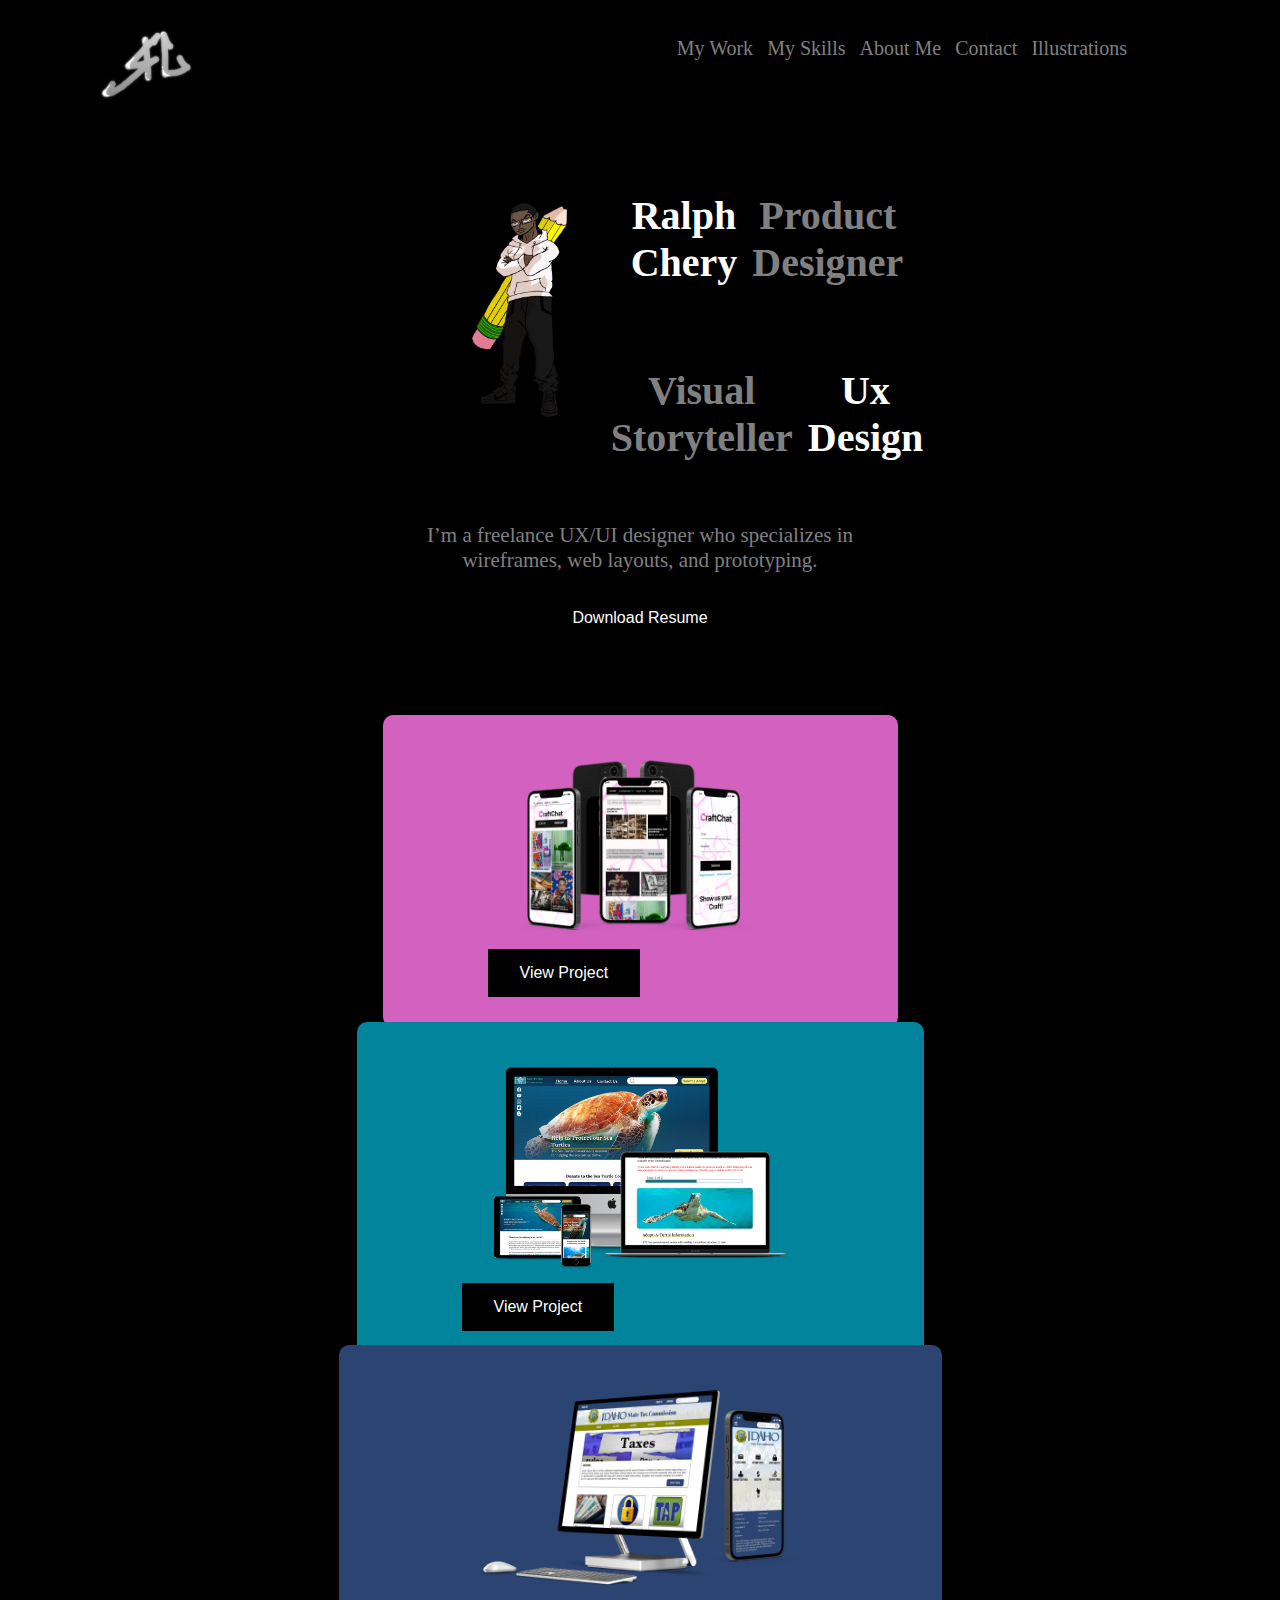
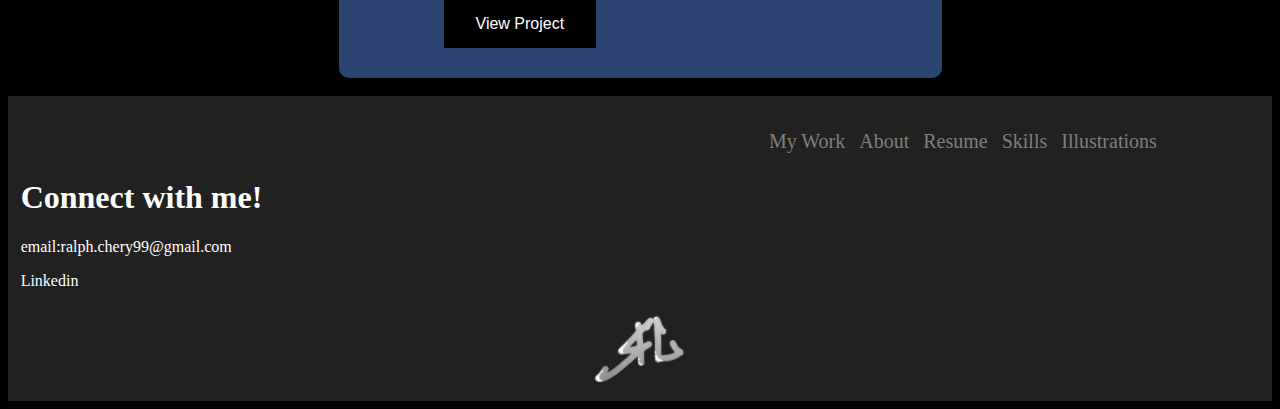
<file: index.html>
<DOCTYPE html>
<html>
<head>
    <script src="https://ajax.googleapis.com/ajax/libs/jquery/3.5.1/jquery.min.js"></script>
    <link href="css/style.css" rel="stylesheet">
</head>
<body>
    <header>
        <div class="inline-block logo">
            <a href="index.html"><img src ="./images/logo-1.png"></a> 
        </div>
        <nav class="inline-block">
            <ul class="nav-list">
                <li class="inline-block"><a href="my-work.html">My Work</a> </li>
                <li class="inline-block"><a href="my-skills.html">My Skills</a> </li>
                <li class="inline-block"><a href=>About Me</a> </li>
                <li class="inline-block"><a href=>Contact</a> </li>
                <li class="inline-block"><a href=>Illustrations</a> </li>
            </ul>
        </nav>
    </header>
    <section class="heroImg">
        <div class="content">
            <img src="./images/shirt-1.png">
            <div class="text-block1">
                <div class="text-block11">
                    <p> Ralph Chery </p>
                </div>
                <div class="text-block12">
                    <p>Product Designer</p>
                </div>
            </div>
            <div class="text-block2">
                <div class="text-block21">
                    <p> Visual Storyteller</p>
                </div>
                <div class="text-block22">
                    <p>Ux Design</p>
                </div>
            </div>
            <div class="text-block3">
                <div class="text-block31">
                    <p>I’m a freelance UX/UI designer who specializes in 
                    wireframes, web layouts, and prototyping. </p>
                </div>
            </div>
            <button type="button">Download Resume</button>
        </div>
    </section>

    <section class="myWork">
        <div class="workGrid">
            <div class="project1">
                <div>
                   <button class="animate"><img src="images/craftchat.png"> </button> 
                </div>
                <div class="p1button">
                     <button type="button">View Project</button>
                </div>
               
                
            </div>
            
            <div class="project2">
                 <div>
                    <button class="animate2"> <img src="images/sea-turtle.png"></button>
                </div>
                <div class="p2button">
                    <a href="case-study1.html"><button type="button">View Project</button></a>
                </div>
                
            </div>

            <div class="project3">
                 <div>
                    <button class="animate3"><img src="images/idaho-tax.png"> </button>
                </div>
                <div class="p3button">
                    <button type="button">View Project</button>
                </div>
                
            </div>
           
            
        </div>
    </section>

  
    <footer>
        <div class="foot">
            <ul>
                <li class="inline-block">My Work</li>
                <li class="inline-block">About</li>
                <li class="inline-block">Resume</li>
                <li class="inline-block">Skills</li>
                <li class="inline-block">Illustrations</li>
            </ul>
        </div>
        
        <div class="foot2">
            <h1>Connect with me!</h1>
            <p> email:ralph.chery99@gmail.com</p>
            <p>Linkedin</p>
            <img src ="./images/logo-1.png">
        </div>
        
    </footer>
    
    <script src="https://code.jquery.com/jquery-3.4.1.js"></script>
    <script src="js/index.js"></script>

</body>

</html>
</file>
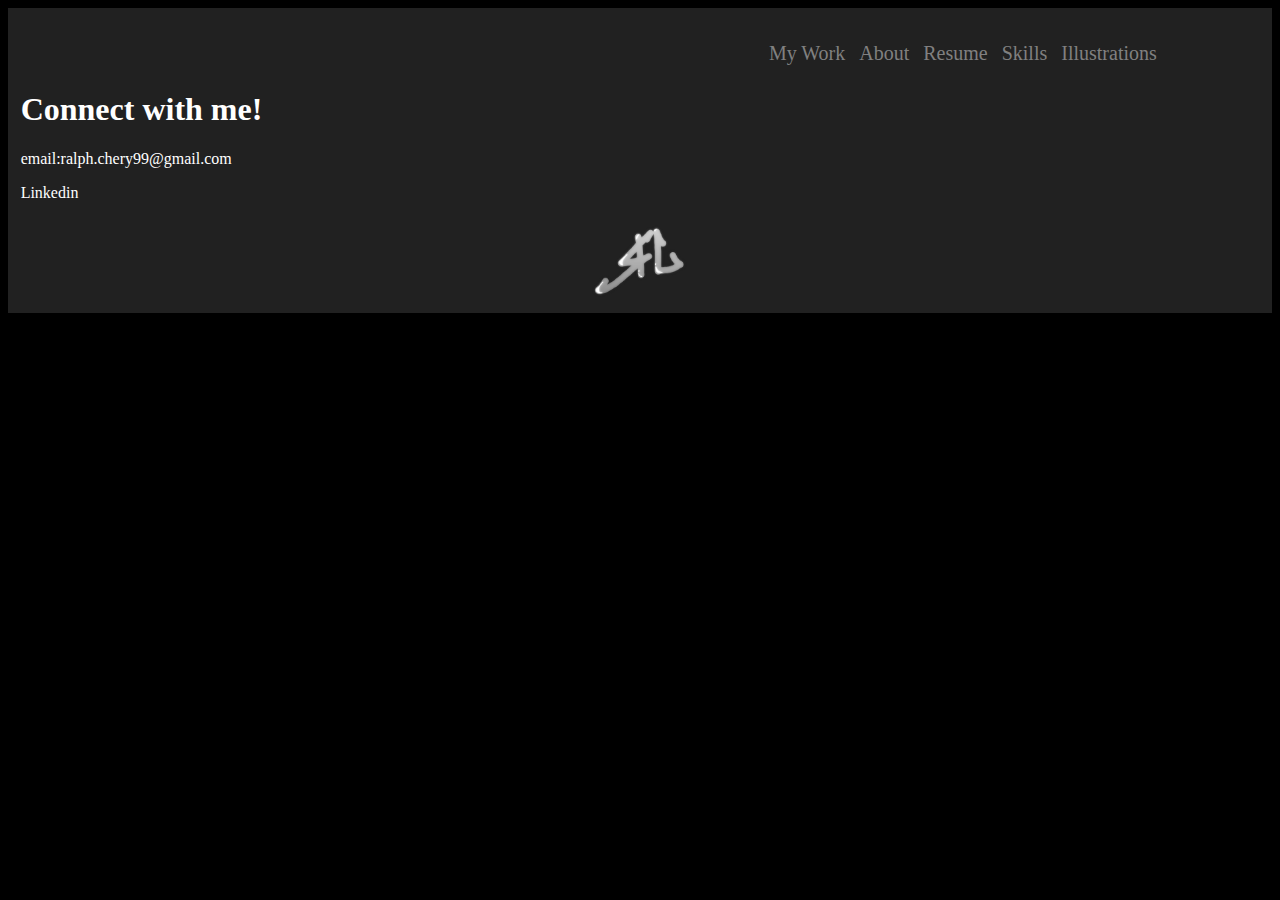
<file: case-study1.html>
<DOCTYPE html>
    <html>
    <head>
        <link href="css/style.css" rel="stylesheet">
    </head>
    <body>
        
        <footer>
            <div class="foot">
                <ul>
                    <li class="inline-block">My Work</li>
                    <li class="inline-block">About</li>
                    <li class="inline-block">Resume</li>
                    <li class="inline-block">Skills</li>
                    <li class="inline-block">Illustrations</li>
                </ul>
            </div>
            
            <div class="foot2">
                <h1>Connect with me!</h1>
                <p> email:ralph.chery99@gmail.com</p>
                <p>Linkedin</p>
                <img src ="./images/logo-1.png">
            </div>
            
        </footer>
        <script src="https://ajax.googleapis.com/ajax/libs/jquery/3.5.1/jquery.min.js"></script>
        <script src="https://code.jquery.com/jquery-3.4.1.js"></script>
        <script src="js/index.js"></script>
    
    </body>
    
    </html>
</file>
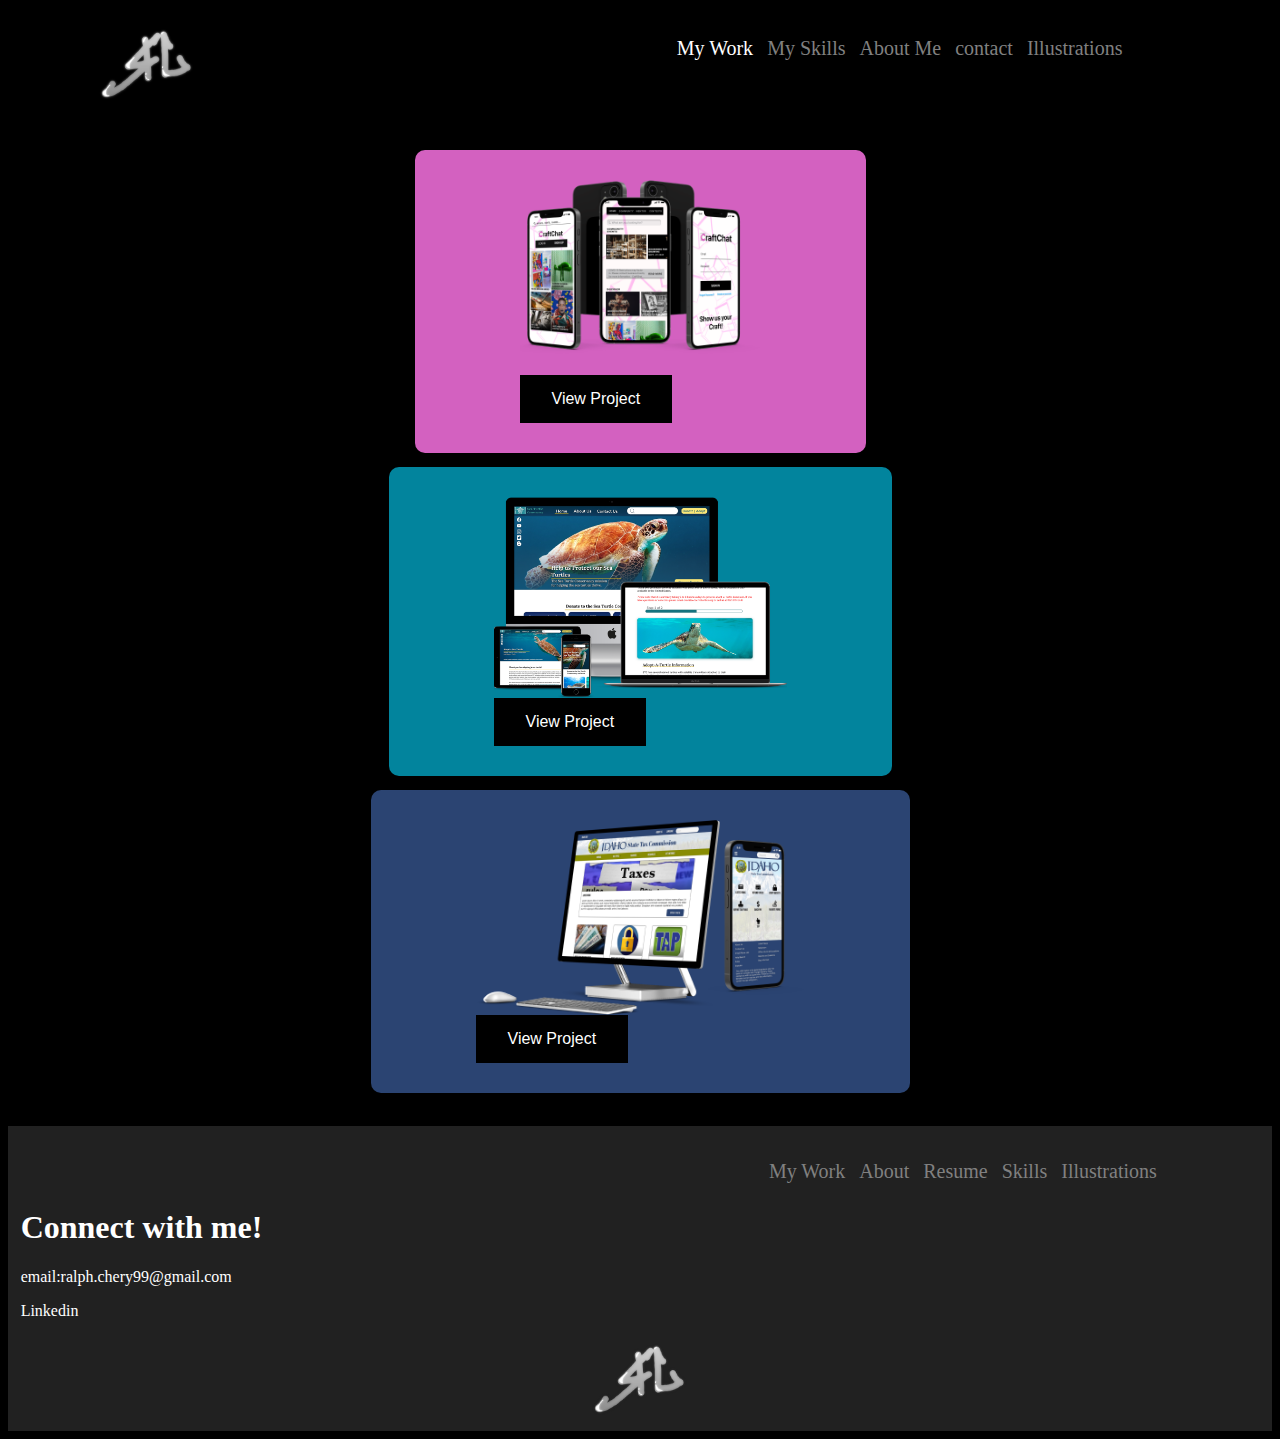
<file: my-work.html>
<DOCTYPE html>
    <html>
    <head>
        <link href="css/style.css" rel="stylesheet">
    </head>
    <body>
        <header>
            <div class="inline-block logo">
                <a href="index.html"><img src ="./images/logo-1.png"></a> 
            </div>
            <nav class="inline-block">
                <ul class="nav-list">
                    <li class="inline-block "><a class="active" href="my-work.html">My Work</a> </li>
                    <li class="inline-block"><a href="my-skills.html">My Skills</a> </li>
                    <li class="inline-block"><a href=>About Me</a> </li>
                    <li class="inline-block"><a href=>contact</a> </li>
                    <li class="inline-block"><a href=>Illustrations</a> </li>
                </ul>
            </nav>
        </header>

        
    

    
        <section class="myWork">
            <h1>My Work</h1>
            <div class="workGrid">
                <div class="project1">
                    <div>
                        <img src="images/craftchat.png">
                    </div>
                    <div>
                        <h4></h4>
                        <p></p>
                        <button type="button">View Project</button>
                    </div>
                </div>
                
                <div class="project2">
                     <div>
                        <img src="images/sea-turtle.png">
                    </div>
                    <div>
                        <a href="case-study1.html"><button type="button">View Project</button></a>
                    </div>
                </div>
                <div class="project3">
                     <div>
                        <img src="images/idaho-tax.png">
                    </div>
                    <button type="button">View Project</button>
                </div>
               
                
            
        </section>
        <!--  end My UX Skills section coded using CSS grid -->
        <footer>
            <ul>
                <li class="inline-block">My Work</li>
                <li class="inline-block">About</li>
                <li class="inline-block">Resume</li>
                <li class="inline-block">Skills</li>
                <li class="inline-block">Illustrations</li>
            </ul>
            <h1>Connect with me!</h1>
            <p> email:ralph.chery99@gmail.com</p>
            <p>Linkedin</p>
            <img src ="./images/logo-1.png">
        </footer>

        <script src="https://ajax.googleapis.com/ajax/libs/jquery/3.5.1/jquery.min.js"></script>
        <script src="https://code.jquery.com/jquery-3.4.1.js"></script>
        <script src="js/index.js"></script>
    </body>
    
    </html>
</file>
<file: css/style.css>
body{
  background-color: black;
}
.inline-block{
    display:inline-block;
    vertical-align:top;
}
div.logo{
width:20%;
padding:1%;
}
nav{
    width:73%;
    padding:1%;
  }
  ul{
    width:60%;
    margin-left:auto;
    color:grey;
    
  }
  li a{
    padding: 5px;
    text-decoration: none;
    color: grey;
    font-size: 20px ;
    font-family: 'josefin sans';
  }
  .logo{
    text-align:center;
  }
  .heroImg{
    height:600px;
    padding:25px;
  }
  .content{
    width:500px;
    margin:0 auto;
    padding:1px;
    text-align: center;
  }
  footer{
    background-color:rgba(33, 33, 33, 1);
    padding: 1%;
    width: auto;
    color:white;
    
    }
  
  footer ul{
    width: 40%;
  

  }
  footer li{
    padding: 5px;
    color: grey;
    font-size: 20px ;
    font-family: 'josefin sans';
  }
  footer img{
    display: block;
    margin-left:auto;
    margin-right: auto;
    
  }
  .navigation{
    display: flex;
    justify-content: space-between;
  }

 
  .content img{
    float:left ;
    margin-right: 1px;
    width:253;
    height:300;
  }

.text-block1{
  display:flex;
  width:auto;
  margin-right:0px;
  margin-left: 0px;
  padding-top:10px;
  justify-content:center;
  font-family: 'pt sans narrow';
  font-weight: bold;
}
.text-block11{

  color:white;
  font-size:40px;
}
.text-block12{
  margin-left:15px;
  
  color:grey;
  font-size:40px;
}
.text-block2{
  display:flex;
  padding-top:1px;
  justify-content:center;
  font-family: 'pt sans narrow';
  font-weight: bold;
}
.text-block21{
  
  color:grey;
  font-size:40px;
}
.text-block22{
  margin-left:15px;
  color:white;
  font-size:40px;
}
.text-block3{
  display:flex;
  margin-top:1px;
  justify-content:center;
  font-family: 'josefin sans' ;
}
.text-block31{
  font-family: sans-serif;
  color:grey;
  font-size:21px;
  font-weight:300;
}
img{
  width:103;
  height:83;

}

.flexContainer{
  display:flex;
  width:33%;
  flex-direction: row;

}
 
.workGrid{
  
  display:grid;
  grid-template-columns: auto;
  grid-template-rows: 270px 270px 350px;
  grid-template-areas: 'proj1' 'proj2' 'proj3';
  padding: 20px 0;
  
  
}
.project1{
  grid-area: proj1;
   align-self: center;
  justify-self: center;
  padding: 30px 105px;
  background-color: #D361C0;
  margin-bottom: 100px;
  border-radius: 10px;
}
.project2{
  grid-area: proj2;
  align-self: center;
  justify-self: center;
  padding: 30px 105px;
  background-color: #02849D;
  margin-top: 100px;
  margin-bottom: 100px;
  border-radius: 10px;
}
.project3{
  grid-area: proj3;
  align-self: center;
  justify-self: center;
  padding: 30px 105px;
  background-color: #2B4472;
  margin-top: 20px;
  border-radius: 10px;
}

.project1 img{
  height:174px ;
  width:241px;
}
.project2  img{

 height:201px ;
 width:293px;
 
 
}
.project3 img{
  height:195px ;
 width:329px;
}


/*-------MOBILE QUERY-------*/
@media only screen and (max-width:600){
  .flexContainer{
    flex-direction: column;
    width: 100%;
  }
  .workGrid{
    grid-template-rows: 300px 300px 300px 
    300px 300px;
    grid-template-columns: 1fr;
    grid-template-areas: 'proj1' 'proj2';
    
  }
}

.active{
  color: white;
}
a:hover{
  color: white;
}

button{
  background-color:black;
  border: none;
  color: white;
  padding: 15px 32px;
  font-size: 16px;

}
button:hover{
  background-color: gray;
}

h1{
  font-family: 'pt sans narrow';
}
p{
  font-family: 'pt sans narrow';
}

.myskills{
  color: white;
}
.animate,.animate2,.animate3{
  background-color:transparent;

}
.animate:hover{
  background-color: transparent;
}
.animate2:hover{
  background-color: transparent;
}
.animate3:hover{
  background-color: transparent;
}
</file>
